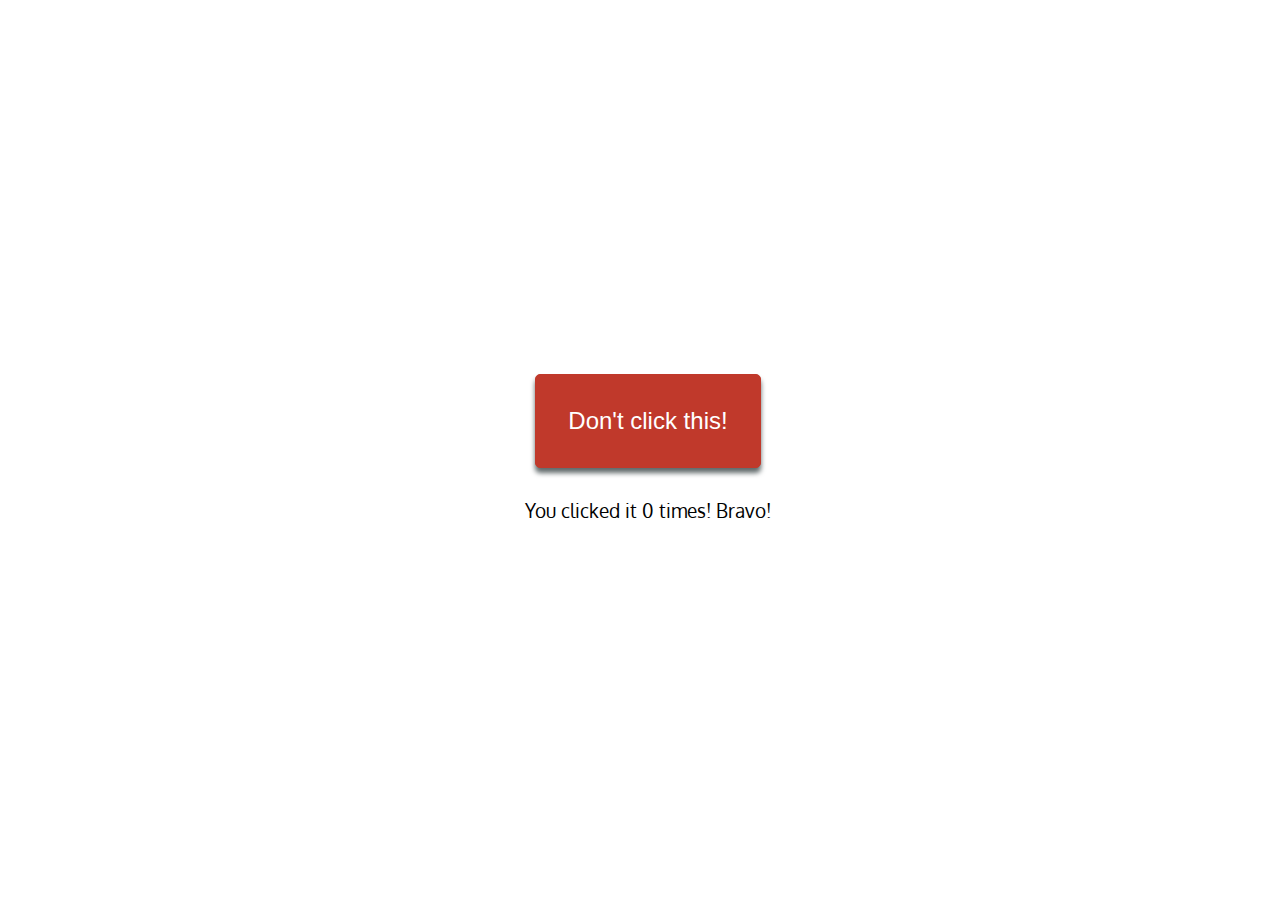
<file: index.html>
<!DOCTYPE html>
<html lang="en">
	<head>
		<title>Omkar Totade</title>
		<meta charset="utf-8">
		<link rel="preconnect" href="https://fonts.googleapis.com">
		<link rel="preconnect" href="https://fonts.gstatic.com" crossorigin>
		<link href="https://fonts.googleapis.com/css2?family=Oxygen:wght@300;400;700&display=swap" rel="stylesheet">
		<link rel="stylesheet" type="text/css" href="./assets/css/main.css">
		<meta name="viewport" content="width=device-width, height=device-height, initial-scale=1.0">
		<script>
			(function(i,s,o,g,r,a,m){i['GoogleAnalyticsObject']=r;i[r]=i[r]||function(){
				(i[r].q=i[r].q||[]).push(arguments)},i[r].l=1*new Date();a=s.createElement(o),
				m=s.getElementsByTagName(o)[0];a.async=1;a.src=g;m.parentNode.insertBefore(a,m)
			})(window,document,'script','https://www.google-analytics.com/analytics.js','ga');
			ga('create', 'UA-105790035-1', 'auto');
			ga('send', 'pageview');
		</script>
	</head>

	<body>
		<div id="container">
			<button id="fun-btn">Don't click this!</button>
			<p id="fun-text">You clicked it <span id="counter">0</span> times! Bravo!</p>
		</div>
		<script src="./assets/js/main.js"></script>
	</body>
</html>
</file>
<file: assets/css/main.css>
body {
  font-family: "Oxygen", sans-serif;
}
body #container {
  display: flex;
  flex-direction: column;
  align-items: center;
  justify-content: center;
  height: 100vh;
  width: 100vw;
  white-space: normal;
  transition: transform 0.12s ease-in-out;
}
body #container button {
  display: block;
  padding: 2rem;
  font-size: 1.5rem;
  border: 1px solid #C0392B;
  margin-bottom: 10px;
  border-radius: 5px;
  background: #C0392B;
  color: #fff;
  cursor: pointer;
  box-shadow: 0 5px 5px #616A6B;
  transition: transform 0.12s ease-in-out, background 0.12s ease-in-out, box-shadow 0.12s ease-in-out;
}
body #container button:active {
  transform: translateY(2px);
  background: #922B21;
  box-shadow: 0 2px 2px #616A6B;
}
body #container p {
  font-size: 1.2rem;
}

/*# sourceMappingURL=main.css.map */
</file>
